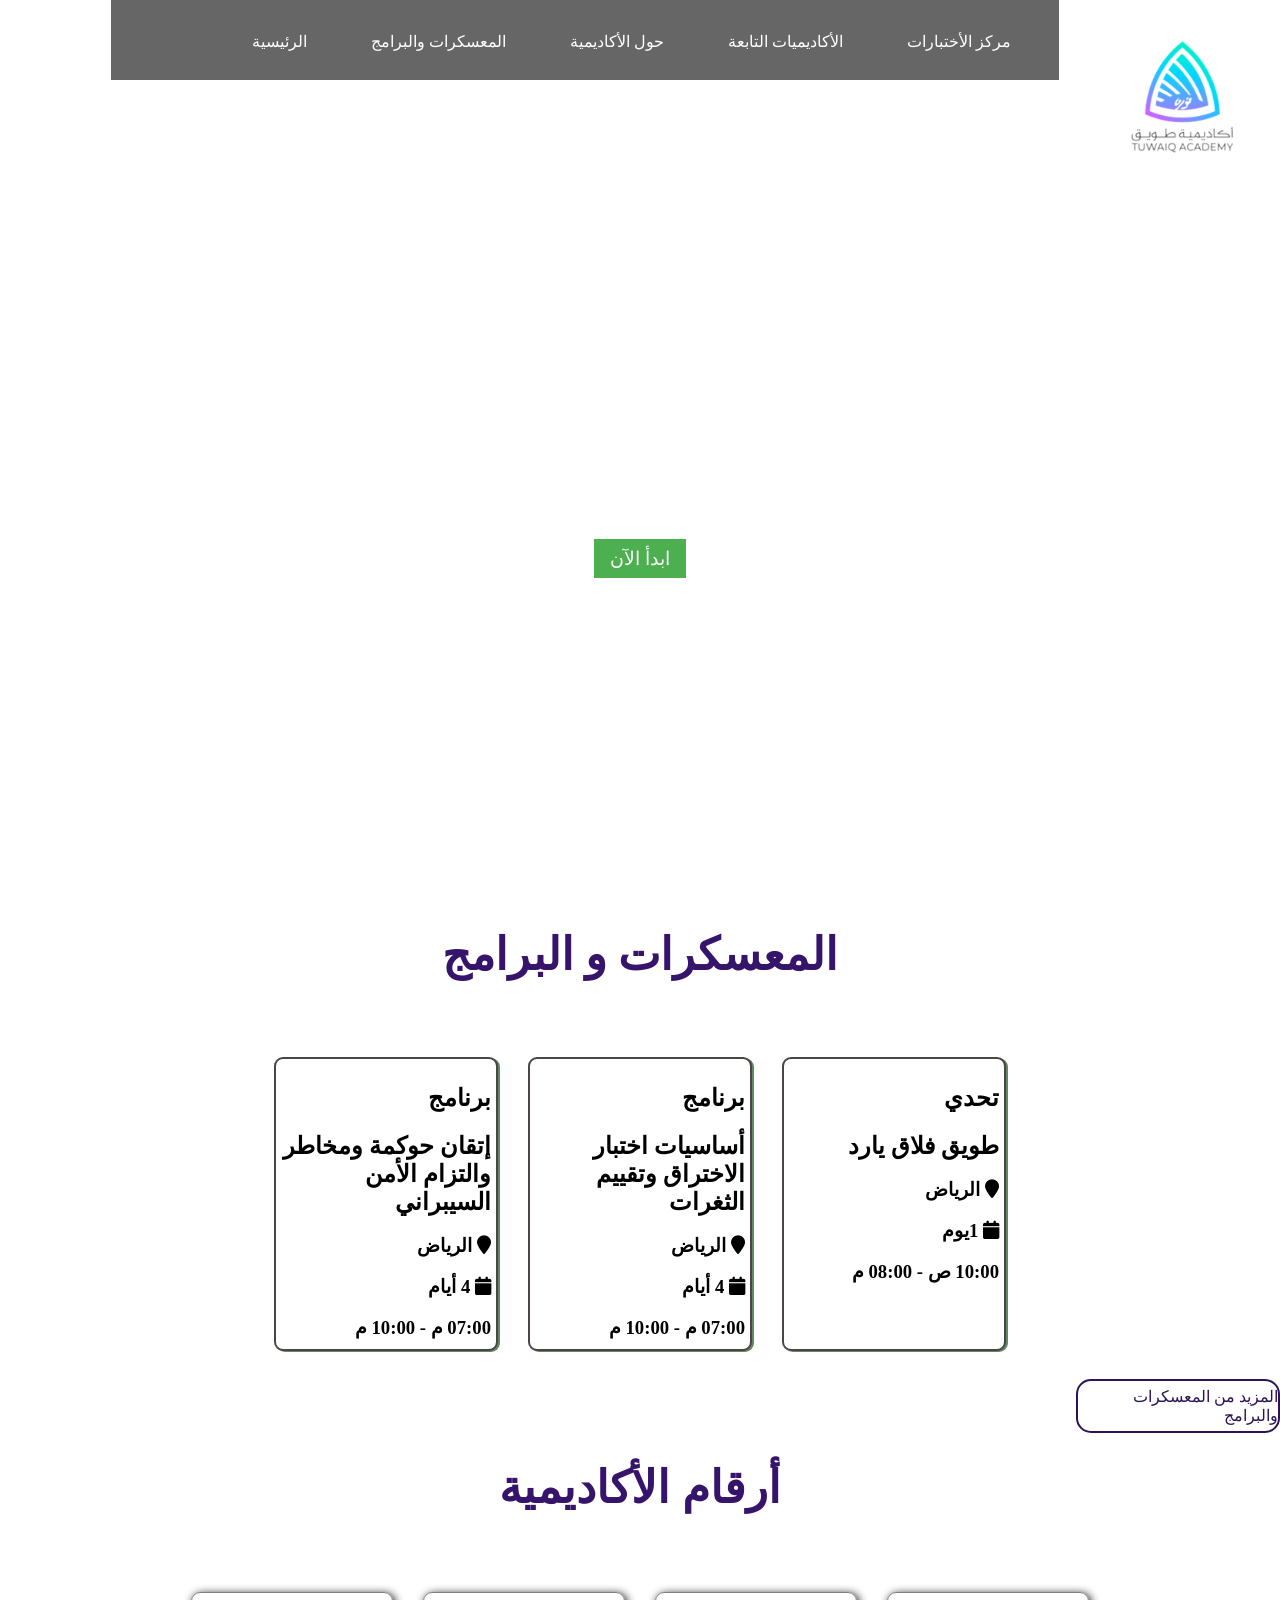
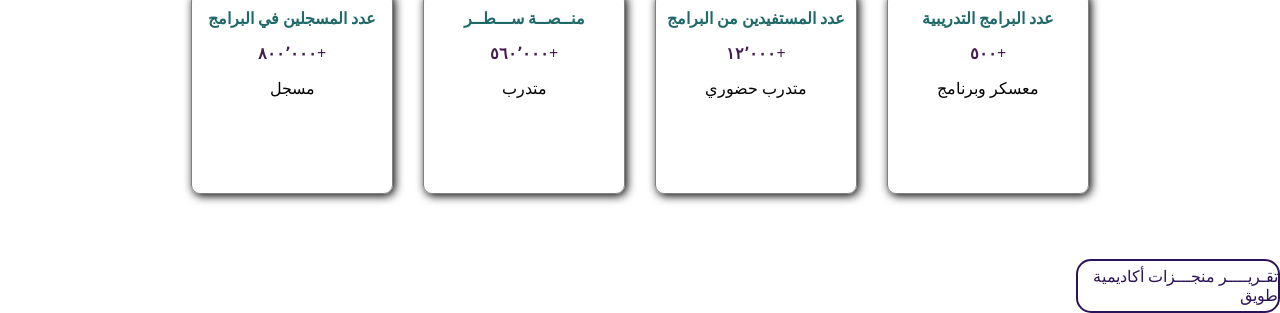
<file: index.html>
<!DOCTYPE html>
<html lang="en">
<head>
    <meta charset="UTF-8">
    <meta name="viewport" content="width=device-width, initial-scale=1.0">
    <link rel="stylesheet" href="styles.css">
    <link rel="stylesheet" href="https://cdnjs.cloudflare.com/ajax/libs/font-awesome/6.1.0/css/all.min.css">
    <title>Document</title>
</head>
<body>
    <div class="container">
        <video autoplay loop muted class="bg-video">
            <source src="vedio.mp4" type="video/mp4">
            Your browser does not support the video tag.
        </video>
        <div class="navbar">
            <div class="logo">
                <img class="logo-img" src="logo-tuwiaq.png" alt="Logo">
            </div>
            <div class="menu">
                <a href="#"> مركز الأختبارات</a>
            <a href="#"> الأكاديميات التابعة</a>
            <a href="#">حول الأكاديمية</a>
            <a href="#">المعسكرات والبرامج</a>
            <a href="#">الرئيسية</a>
            </div>
              
            <div class="sigin">
                <a hrfe="#">تسجيل الدخول</a>
            </div>
            
        </div>
        <div class="hero">
            <h1 class="title">تعلم تقنيات
                المستقبــــــل</h1>
         <button class="cta-button"> ابدأ الآن </button></a>
        </div>
    </div>

    <div class="pragraph">
        <h2>المعسكرات و البرامج</h2>
    </div>
    <br>
<!-- ---------------------------- -->
<!-- <div>
    <section class="inhearnt-box">
 -->

<!-- 
    
    <div class="Cards">
            <div>
                <div class="title2"><h2>تحدي</h2></div>
                <div class="h1"><h1>طويق فلاق يارد</h1></div> 
                <div class="h3">
                    <h3> <i class="fas fa-map-marker"> <span> الرياض</span></i></h3>
                    <h3><i class="fa fa-calendar"></i> 1يوم </h3>
                   <h3>10:00 ص - 08:00 م </h3>
                    
                </div>
            </div> -->
          

<!-- 
          <div class="Cards">
                <div>
                    <div class="title2"><h2>برنامج</h2></div>
                    <div class="h1"><h2>
                        أساسيات اختبار الاختراق وتقييم الثغرات</h2></div> 
                    <div class="h3"> -->
                        <!-- <h3> <i class="fas fa-map-marker"> <span> الرياض</span></i></h3>
                        <h3><i class="fa fa-calendar"></i> 2 أسابيع</h3>
                         <h3><i class="fa fa-clock-o"></i> 05:00 م - 09:00 م </h3>
                        
                    </div>
                </div>
              



              <div class="Cards">
                    <div>
                        <div class="title2"><h2>برنامج</h2></div>
                        <div class="h1"><h2>إتقان حوكمة ومخاطر والتزام الأمن السيبراني</h2></div> 
                        <div class="h3">
                            <h3> <i class="fas fa-map-marker"> <span> الرياض</span></i></h3>

                            <h3><i class="fa fa-calendar"></i> 4 أيام </h3>   
                            <h3>07:00 م - 10:00 م</h3>                       
                            
                            
                        </div>
                    </div>
                 
                      </div>
                    </section>
               <br> <br>
               <div class="more">
                <p>المزيد من المعسكرات والبرامج</p>
            </div> -->

            <section class="first">

                <div class="firstdiv">
                    <h2>تحدي</h2>
                    <h1>طويق فلاق يارد</h1>
                    <h3> <i class="fas fa-map-marker"> <span> الرياض</span></i></h3>
                    <h3><i class="fa fa-calendar"></i> 1يوم </h3>
                    <h3>10:00 ص - 08:00 م </h3>
                </div>

                <div class="firstdiv">
                    <h2>برنامج</h2>
                    <h1>أساسيات اختبار الاختراق وتقييم الثغرات</h1>
                    <h3> <i class="fas fa-map-marker"> <span> الرياض</span></i></h3>
                    <h3><i class="fa fa-calendar"></i> 4 أيام </h3>   
                    <h3>07:00 م - 10:00 م</h3>  
                </div>
                <div class="firstdiv">
                    <h2>برنامج</h2>
                 <h2>إتقان حوكمة ومخاطر والتزام الأمن السيبراني</h2>
                 <h3> <i class="fas fa-map-marker"> <span> الرياض</span></i></h3>
                            <h3><i class="fa fa-calendar"></i> 4 أيام </h3>   
                            <h3>07:00 م - 10:00 م</h3>   
                </div>
                
            </section>

            <div class="more">
                <p>المزيد من المعسكرات والبرامج</p>
            </div> 

            <div class="pra">
                <h2>أرقام الأكاديمية</h2>
            </div>
        
            <section class="second">
                <div class="seconddiv">
                    <p class="namu-programm">عدد البرامج التدريبية</p>
                    <p class="nam-sha">+٥٠٠</p>
                    <p class="nam-pootcamp">معسكر وبرنامج</p>
                </div>
                <div class="seconddiv">
                    <p class="namu-programm"> عدد المستفيدين من البرامج</p>
                    <p class="nam-sha">+١٢٬٠٠٠</p>
                    <p class="nam-pootcamp"> متدرب حضوري</p>
                </div>
                <div class="seconddiv">
                    <p class="namu-programm">منــصــة ســـطــر</p>
                    <p class="nam-sha">+٥٦٠٬٠٠٠
                    </p>
                    <p class="nam-pootcamp"> متدرب</p>
                </div>

                <div class="seconddiv">
                    <p class="namu-programm"> عدد المسجلين في البرامج</p>
                    <p class="nam-sha">+٨٠٠٬٠٠٠</p>
                    <p class="nam-pootcamp"> مسجل</p>
                </div>

            </section>


            <div>
                <p class="th">تقـريــــر منجـــزات 
                    أكاديمية طويق</p>
            </div>
     

</body>
</html>
</file>
<file: styles.css>
body{
    margin: 0;
    padding: 0;
    height: 100vh;
    direction: rtl;
}
.container {
    display: flex;
    flex-direction: column;
    height: 100%;
  }
  
  .navbar {
    display: flex;
    flex-direction: row;
    height: 5rem;
   
}
.menu{
    display: flex;
    flex-direction: row;
    justify-content: start;
    align-items: flex-start;
    padding: 1rem 2rem;
    background-color: rgba(0, 0, 0, 0.6);
    width: 80%; 
    gap: 2rem;
}

.navbar a {
    color: white;
    text-decoration: none;
    margin-bottom: 1rem;
    padding: 1rem;
    
}

.logo {
   width: 20%;
}
.logo-img{
    max-width: 200px;
    max-height: 200px;
}

.hero {
    display: flex;
    flex-direction: column;
    justify-content: center;
    align-items: center;
    flex: 1;
}

.title {
    font-size: 3rem;
    color: white;
    margin-bottom: 3rem;
}

.cta-button {
    padding: 0.5rem 1rem;
    border: none;
    background-color: #4CAF50;
    color: white;
    font-size: 1.2rem;
    cursor: pointer;
    transition: background-color 0.3s;
}

.cta-button:hover {
    background-color: #45a049;
}
.bg-video {
    position: absolute;
    top: 0;
    left: 0;
    width: 100%;
    height: 100%;
    object-fit: cover;
    z-index: -1; 
}
.pragraph{
    text-align: center;
    width: auto;
    color: rgb(55, 20, 107);
    font-size: 1.875rem;
    line-height: 2.25rem;
}
 /* .Cards{
    width: 350px;
    height: 250px; */
    /* border: 2px solid rgb(211, 211, 211);
    border-radius: 9px;
    border-right: rgb(60, 115, 79) solid 20px;
    display: flex;
    justify-content: space-between;
    align-items: center;
    gap:20px;
    padding: 10px;
  
  } 

  .title2{
    text-align: center;
      color: rgb(81, 136, 81);
      width: bold; */
  /* }

  .h1{
    color: rgb(0, 0, 0);
    width: bold;
    

  } */

  /* .h3{
    color:black;
    width: bold;
    
  }


   .inhearnt-box{
    
    display: flex;
    flex-direction: column-reverse;
    justify-content: start;
    align-items: flex-start;
    padding: 1rem 2rem;
    text-wrap: 120px;
}  */




   .more{
    color: rgb(43, 19, 88); 
    width: 200px;
    height: 50px;
    border: 2px solid rgb(43, 19, 88);
    border-radius: 15px;
    align-items: center;
    display: flex;
    justify-content: center;
   }

  .first{
    height: 350px;
    /* background-color: aliceblue; */
    display:flex;
    justify-content: center;
    align-items: center;
    gap:30px;
    margin-left: 20px;
    margin-right: 20px;
  }
  .firstdiv{
    height: 280px;
    background-color: white;
    width: 210px;
    direction: rtl;
    padding:5px;
    box-shadow: 2px 1px 0px rgb(98, 135, 98);
    border: 2px solid rgb(75, 69, 69);
    border-radius: 9px;

  }
   
  .pra{
    text-align: center;
    width: auto;
    color: rgb(55, 20, 107);
    font-size: 1.875rem;
    line-height: 2.25rem;
  }

  .second{
   display: flex;
   justify-content: center;
   align-items: center;
   gap: 30px;
   height: 300px;
   margin-left: 20px;
   margin-right: 20px;
  }

  .seconddiv{
    height: 200px;
    width: 200px;
    text-align: center;
    border-radius: 9px;
    border: 1px solid gray;
    box-shadow : 2px 2px 10px black;
  }

  .namu-programm{
    color: rgb(31, 105, 105);
    font-weight: bold;
  }
  .nam-sha{
    color: rgb(69, 27, 79);
    font-weight: bold;
  }
  .th{
  
      color: rgb(43, 19, 88); 
      width: 200px;
      height: 50px;
      border: 2px solid rgb(43, 19, 88);
      border-radius: 15px;
      align-items: center;
      display: flex;
      justify-content: center;
     
  
  }
</file>
